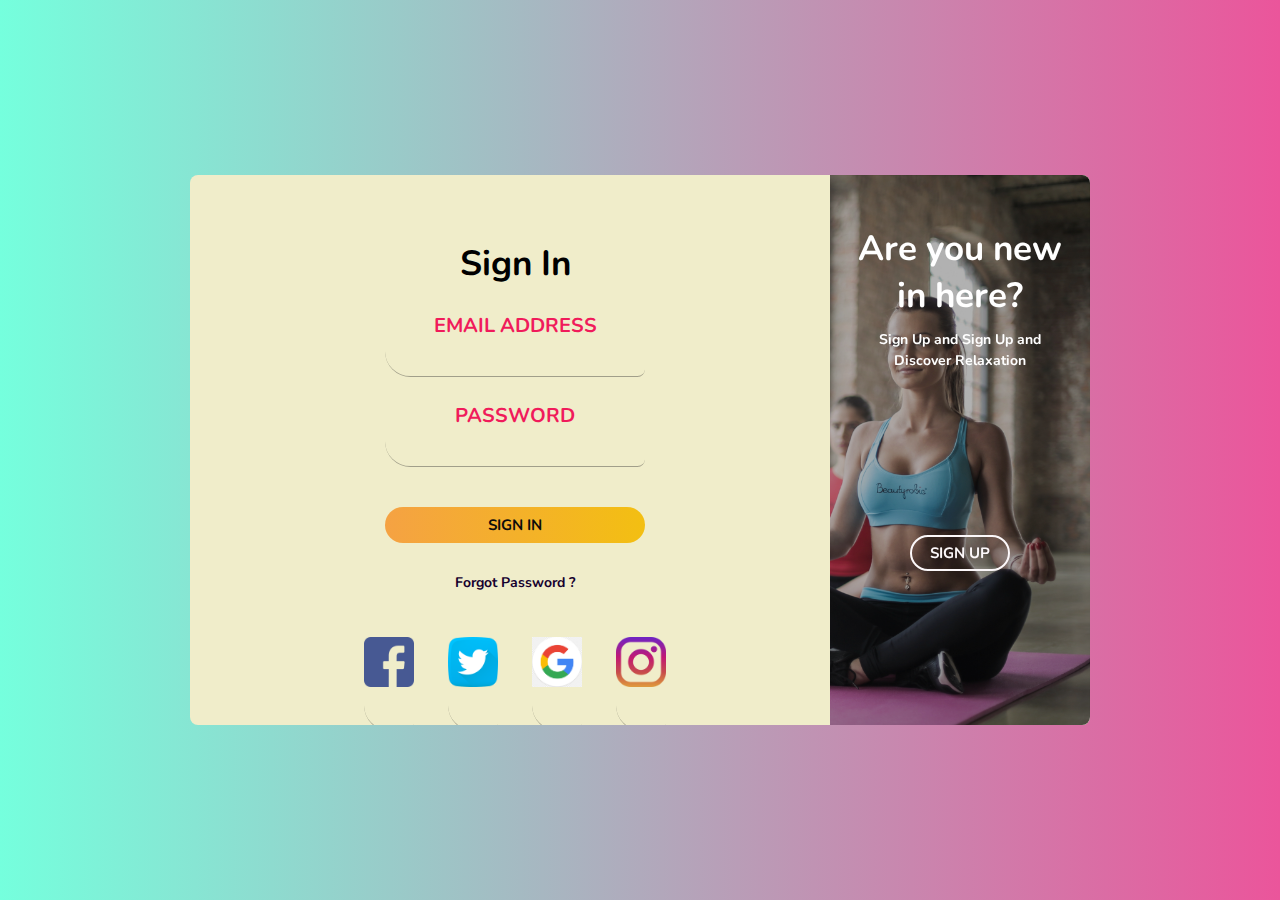
<file: MeditationAPP/login.html>
<!DOCTYPE html>
<html>
<head>
	<meta charset="UTF-8">
	<meta name="viewport" content="width=device-width, initial-scale=1">
  <link rel="stylesheet" type="text/css" href="login.css">
  <link href="https://fonts.googleapis.com/css?family=Nunito:400,600,700,800&display=swap" rel="stylesheet">
</head>
<body>
  <div class="cont">
    <div class="form sign-in">
      <h2>Sign In</h2>
      <label>
        <span>Email Address</span>
        <input type="email" name="email" id="username">
      </label>
      <label>
        <span>Password</span>
        <input type="password" name="password" id="pass">
      </label>
      <button class="submit" type="button" onclick="btnLoginClick()">Sign In</button>
      <p class="forgot-pass">Forgot Password ?</p>

      
      <div class="social-media">
        <ul>
          <li><img src="images/facebook.png"><input type=button onClick="parent.open('https://www.facebook.com/')" 
            value=''></li></li>
          <li><img src="images/twitter.png"><input type=button onClick="parent.open('https://www.twitter.com/')" 
            value=''></li></li>
          <li><img src="images/googleac.png"><input type=button onClick="parent.open('https://www.google.com/account/about/')" 
            value=''></li></li>
          <li><img src="images/instagram.png"><input type=button onClick="parent.open('https://www.instagram.com/')" 
            value=''></li></li>
        </ul>
      </div>
    </div>

    <div class="sub-cont">
      <div class="img">
        <div class="img-text m-up">
          <h2>Are you new in here?</h2>
          <p>Sign Up and Sign Up and Discover Relaxation</p>
        </div>
        <div class="img-text m-in">
          <h2>Are You One Of Us?</h2>
          <p>If you already has an account, just sign in.</p>
        </div>
        <div class="img-btn">
          <span class="m-up">Sign Up</span>
          <span class="m-in">Sign In</span>
        </div>
      </div>
      <div class="form sign-up">
        <h2>Sign Up</h2>
        <label>
          <span>Name</span>
          <input type="text" id="txtNameSurname">
        </label>
        <label>
          <span>Email</span>
          <input type="email" id="txtUserName">
        </label>
        <label>
          <span>Password</span>
          <input type="password" id="txtPassword">
        </label>
        <label>
          <span>Confirm Password</span>
          <input type="password">
        </label>
        <button type="button" onclick="CreateUser()" class="submit"> You Can Sign Up Now</button>
      </div>
    </div>
  </div>
<script type="text/javascript" src="login.js"></script> 
</body>
</html>
</file>
<file: MeditationAPP/login.css>
*, *:before, *:after{
  margin: 0;
  padding: 0;
  box-sizing: border-box;
  font-family: 'Nunito', sans-serif;
  font-weight: bold;
}

body{
  width: 100%;
  height: 100vh;
  display: flex;
  justify-content: center;
  align-items: center;
  background: -webkit-linear-gradient(left, #75ffdd, #eb559b);
  font-family: 'Nunito', sans-serif;
}

input, button{
  border:none;
  outline: none;
  background: none;
  
}

.cont{
  overflow: hidden;
  position: relative;
  width: 900px;
  height: 550px;
  background: rgb(240, 237, 202);
  box-shadow: none;
  border-radius: 8px;
}


.form{
  position: relative;
  width: 650px;
  height: 100%;
  padding: 50px 40px;
  -webkit-transition:-webkit-transform 1.2s ease-in-out;
  transition: -webkit-transform 1.2s ease-in-out;
  transition: transform 1.0s ease-in-out;
  transition: transform 1.0s ease-in-out, -webkit-transform 1.0s ease-in-out;
}

h2{
  width: 100%;
  font-size: 35px;
  font-weight: bold;
  text-align: center;
}

label{
  display: block;
  width: 260px;
  margin: 25px auto 0;
  text-align: center;
}

label span{
  font-size: 20px;
  font-weight: 600, bold;
  color: #f01b5b;
  text-transform: uppercase;
}

input{
  display: block;
  width: 100%;
  margin-top: 5px;
  font-size: 20px;
  font-weight:bold;
  padding-bottom: 5px;
  border-bottom: 1px solid rgba(43, 42, 42, 0.4);
  border-radius: 15px 50px;
  text-align:center;
  font-family: 'Nunito', sans-serif; 
}

button{
  display: block;
  margin: 0 auto;
  width: 260px;
  height: 36px;
  border-radius: 30px;
  color: rgb(12, 12, 12);
  font-size: 15px;
  font-weight:bold;
  cursor: pointer;
}

.submit{
  margin-top: 40px;
  margin-bottom: 30px;
  text-transform: uppercase;
  font-weight: 600,bold;
  font-family: 'Nunito', sans-serif;
  background: -webkit-linear-gradient(left, #f5a243, #f3bf12);
}

.submit:hover{
  background: -webkit-linear-gradient(left, #e95ab2, #7579ff);
}

.forgot-pass{
  margin-top: 15px;
  text-align: center;
  font-size: 14px;
  font-weight:700,bold;
  border: none;
  color: #16012e;
  cursor: pointer;
}

.forgot-pass:hover{
  color: rgb(131, 110, 180);
}

.social-media{
  width: 100%;
  text-align: center;
  margin-top: 20px;
  border: none;
}

.social-media ul{
  list-style: none;
}

.social-media ul li{
  display: inline-block;
  cursor: pointer;
  margin: 25px 15px;

}

.social-media img{
  width: 50px;
  height: 50px;
  border: none;
}

.sub-cont{
  overflow: hidden;
  position: absolute;
  left: 640px;
  top: 0;
  width: 900px;
  height: 100%;
  padding-left: 260px;
  background:rgb(255, 246, 246);
  -webkit-transition: -webkit-transform 1.2s ease-in-out;
  transition: -webkit-transform 1.2s ease-in-out;
  transition: transform 1.2s ease-in-out;
}

.cont.s-signup .sub-cont{
  -webkit-transform:translate3d(-640px, 0, 0);
          transform:translate3d(-640px, 0, 0);
}

.img{
  overflow: hidden;
  z-index: 2;
  position: absolute;
  left: 0;
  top: 0;
  width: 260px;
  height: 100%;
  padding-top: 360px;
}

.img:before{
  content: '';
  position: absolute;
  right: 0;
  top: 0;
  width: 900px;
  height: 100%;
  background-image: url(images/bg.jpg);
  background-size: cover;
  transition: -webkit-transform 1.2s ease-in-out;
  transition: transform 1.2s ease-in-out, -webkit-transform 1.2s ease-in-out;
}

.img:after{
  content: '';
  position: absolute;
  left: 0;
  top: 0;
  width: 100%;
  height: 100%;
  background: rgba(0,0,0,0.3);
}

.cont.s-signup .img:before{
  -webkit-transform:translate3d(640px, 0, 0);
          transform:translate3d(640px, 0, 0);
}

.img-text{
  z-index: 2;
  position: absolute;
  left: 0;
  top: 50px;
  width: 100%;
  padding: 0 20px;
  text-align: center;
  color: #fff;
  -webkit-transition:-webkit-transform 1.2s ease-in-out;
  transition: -webkit-transform 1.2s ease-in-out;
  transition: transform 1.2s ease-in-out, -webkit-transform 1.2s ease-in-out;
}

.img-text h2{
  margin-bottom: 10px;
  font-weight: bold;
}

.img-text p{
  font-size: 14px;
  font-weight: bold;
  line-height: 1.5;
}

.cont.s-signup .img-text.m-up{
  -webkit-transform:translateX(520px);
          transform:translateX(520px);
}

.img-text.m-in{
  -webkit-transform:translateX(-520px);
          transform:translateX(-520px);
}

.cont.s-signup .img-text.m-in{
  -webkit-transform:translateX(0);
          transform:translateX(0);
}


.sign-in{
  padding-top: 65px;
  -webkit-transition-timing-function:ease-out;
          transition-timing-function:ease-out;
}

.cont.s-signup .sign-in{
  -webkit-transition-timing-function:ease-in-out;
          transition-timing-function:ease-in-out;
  -webkit-transition-duration:1.2s;
          transition-duration:1.2s; 
  -webkit-transform:translate3d(640px, 0, 0);
          transform:translate3d(640px, 0, 0);
}

.img-btn{
  overflow: hidden;
  z-index: 2;
  position: relative;
  width: 100px;
  height: 36px;
  margin: 0 auto;
  background: transparent;
  color: rgb(252, 248, 250);
  text-transform: uppercase;
  font-size: 15px;
  cursor: pointer;
}

.img-btn:after{
  content: '';
  z-index: 2;
  position: absolute;
  left: 0;
  top: 0;
  width: 100%;
  height: 100%;
  border: 2px solid rgb(252, 248, 250);
  border-radius: 30px;
}

.img-btn span{
  position: absolute;
  left: 0;
  top: 0;
  display: -webkit-box;
  display: flex;
  -webkit-box-pack:center;
  justify-content: center;
  align-items: center;
  width: 100%;
  height: 100%;
  -webkit-transition:-webkit-transform 1.2s;
  transition: -webkit-transform 1.2s;
  transition: transform 1.2s;
  transition: transform 1.2s, -webkit-transform 1.2s;;
}

.img-btn span.m-in{
  -webkit-transform:translateY(-72px);
          transform:translateY(-72px);
}

.cont.s-signup .img-btn span.m-in{
  -webkit-transform:translateY(0);
          transform:translateY(0);
}

.cont.s-signup .img-btn span.m-up{
  -webkit-transform:translateY(72px);
          transform:translateY(72px);
}

.sign-up{
  -webkit-transform:translate3d(-900px, 0, 0);
          transform:translate3d(-900px, 0, 0);
}

.cont.s-signup .sign-up{
  -webkit-transform:translate3d(0, 0, 0);
          transform:translate3d(0, 0, 0);
}
</file>
